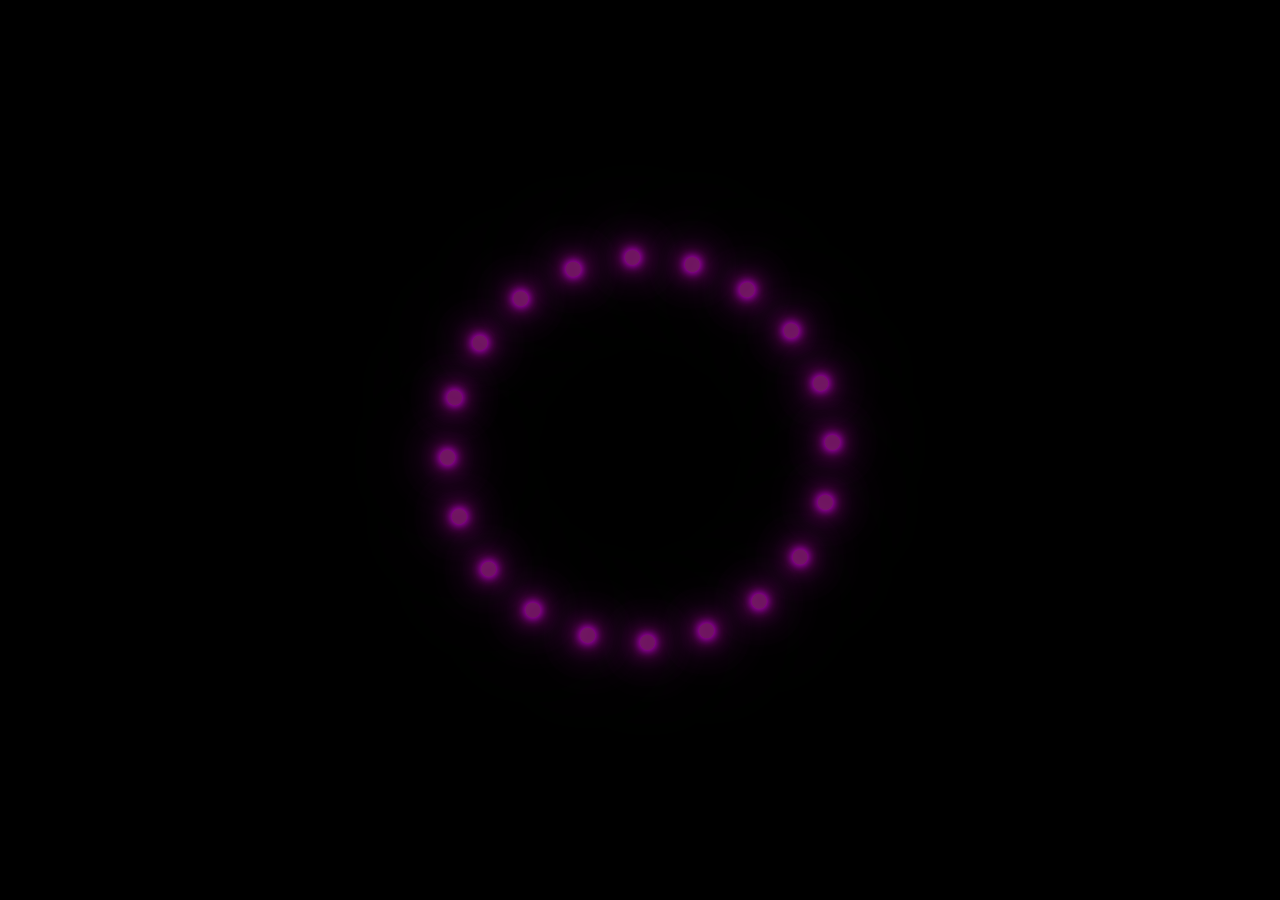
<file: animacion-load/index.html>
<!DOCTYPE html>
<html lang="en">
<head>
    <meta charset="UTF-8">
    <meta http-equiv="X-UA-Compatible" content="IE=edge">
    <meta name="viewport" content="width=}, initial-scale=1.0">
    <title>corazon de carga</title>
    <link rel="stylesheet" href="./style.css">
</head>
<body>
    <section>
        <div class="loader">
            <span style="--i:1"></span>
            <span style="--i:2"></span>
            <span style="--i:3"></span>
            <span style="--i:4"></span>
            <span style="--i:5"></span>
            <span style="--i:6"></span>
            <span style="--i:7"></span>
            <span style="--i:8"></span>
            <span style="--i:9"></span>
            <span style="--i:10"></span>
            <span style="--i:11"></span>
            <span style="--i:12"></span>
            <span style="--i:13"></span>
            <span style="--i:14"></span>
            <span style="--i:15"></span>
            <span style="--i:16"></span>
            <span style="--i:17"></span>
            <span style="--i:18"></span>
            <span style="--i:19"></span>
            <span style="--i:20"></span>
        </div>
    </section>
</body>
</html>
</file>
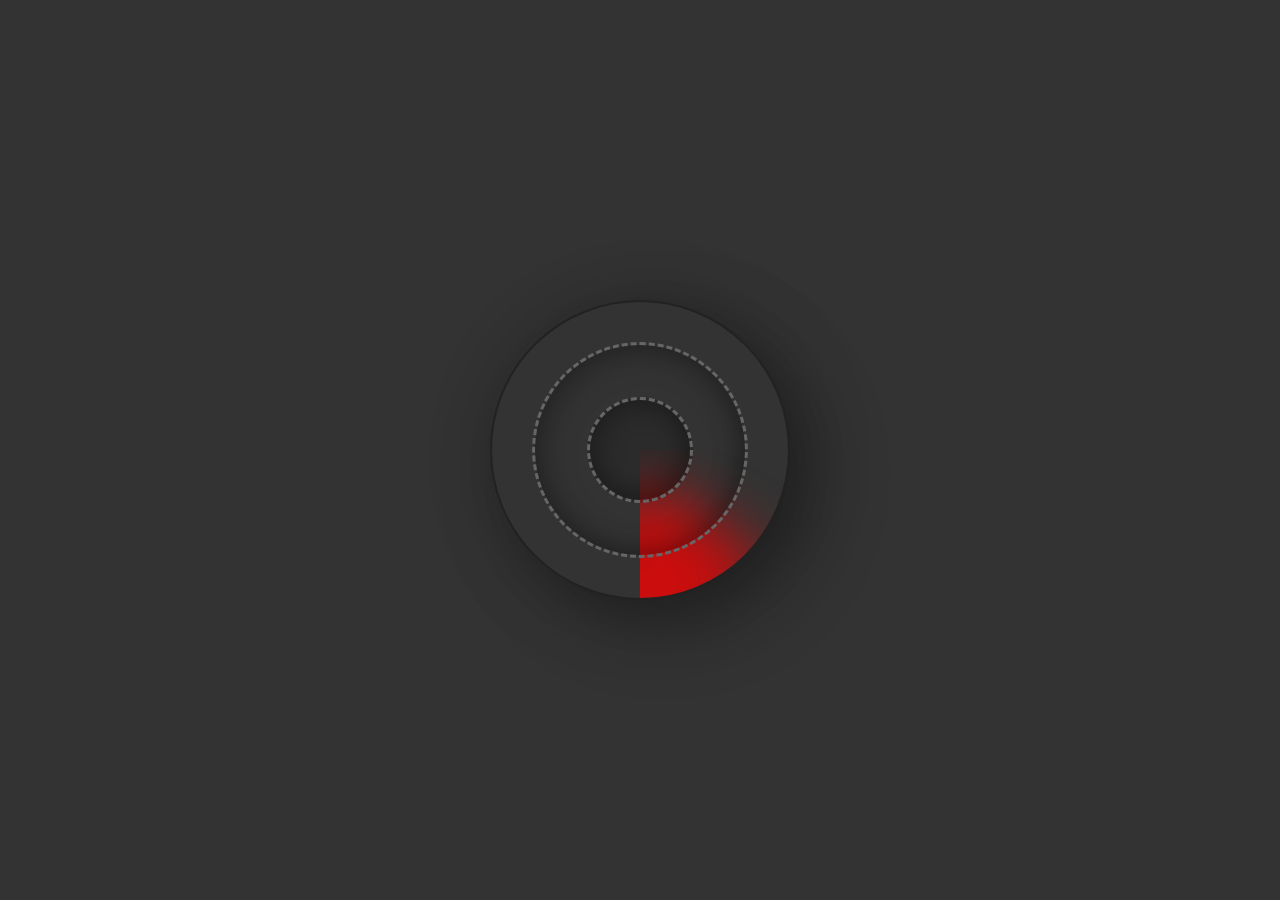
<file: animation-load-dos/index.html>
<!DOCTYPE html>
<html lang="en">
<head>
    <meta charset="UTF-8">
    <meta http-equiv="X-UA-Compatible" content="IE=edge">
    <meta name="viewport" content="width=device-width, initial-scale=1.0">
    <link rel="stylesheet" href="style.css">
    <title>Document</title>
</head>
<body>
    <div class="loader">
        <span></span>
    </div>
</body>
</html>
</file>
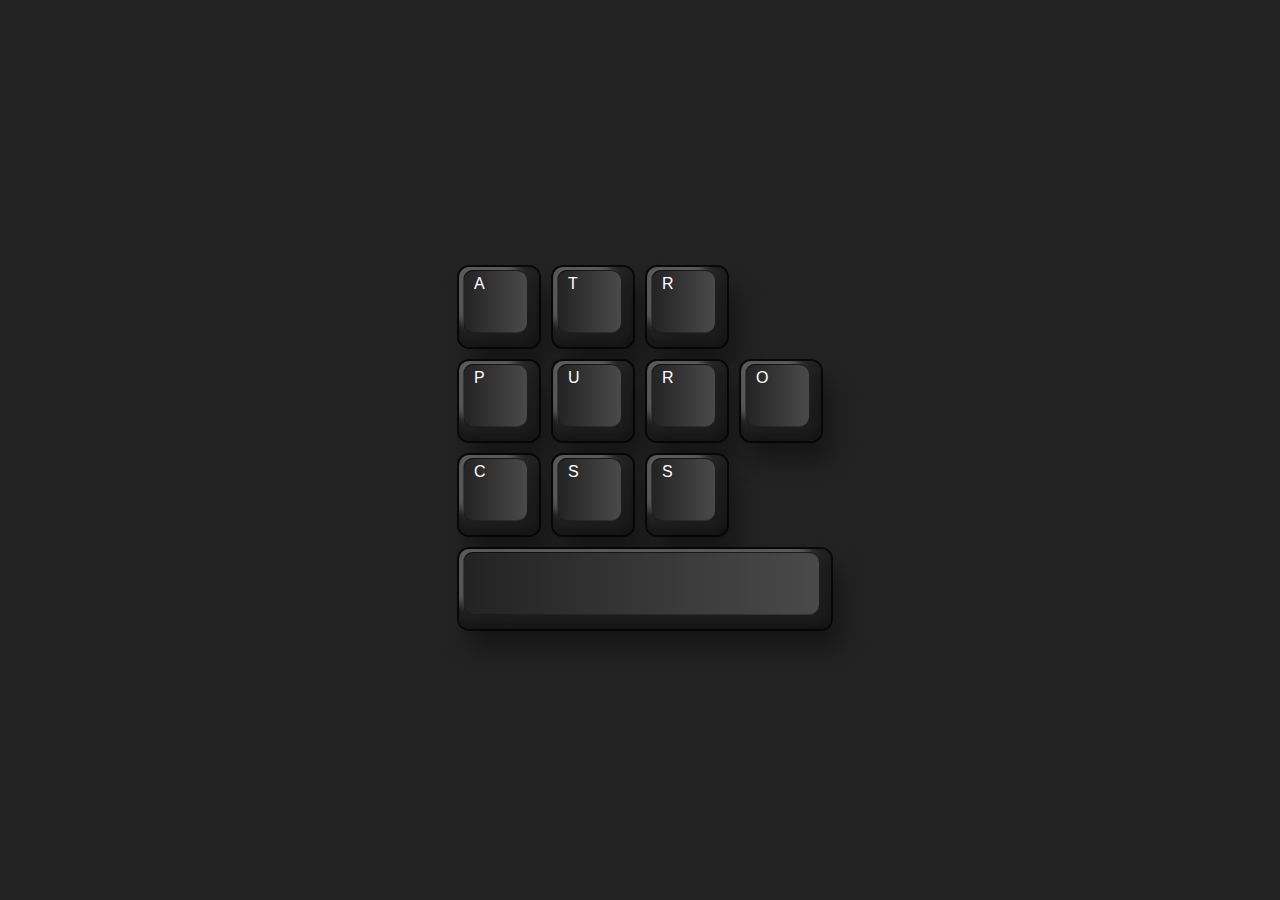
<file: btn-teclado/index.html>
<!DOCTYPE html>
<html lang="en">

<head>
    <meta charset="UTF-8">
    <meta http-equiv="X-UA-Compatible" content="IE=edge">
    <meta name="viewport" content="width=device-width, initial-scale=1.0">
    <link rel="stylesheet" href="./style.css">
    <title>boton tipo teclado</title>
</head>

<body>
    <div>
        <span><i>a</i></span>
        <span><i>t</i></span>
        <span><i>r</i></span><br>
        <span><i>p</i></span>
        <span><i>u</i></span>
        <span><i>r</i></span>
        <span><i>o</i></span><br>
        <span><i>c</i></span>
        <span><i>s</i></span>
        <span><i>s</i></span><br>
        <span><i></i></span>
    </div>

    <script>
        let $AllSpan = document.querySelectorAll('span')
        
        for(span in $AllSpan){
            
        span.addEventListener('click', function(){
            // this.setAttribute('style', 'background: white')
            alert('click')
        })
        }


    </script>

</body>

</html>
</file>
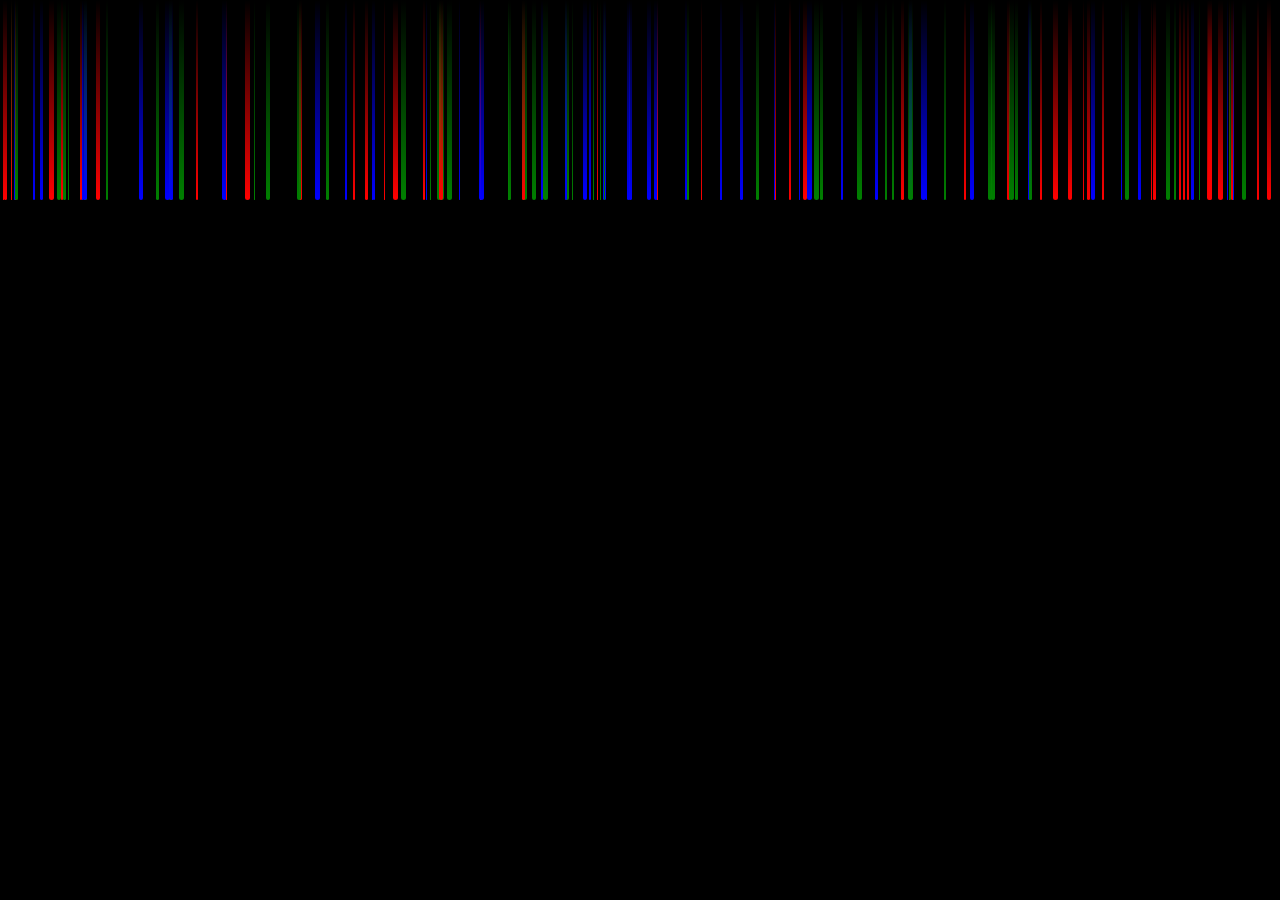
<file: lluvia-de-arcoiris/index.html>
<!DOCTYPE html>
<html lang="en">

<head>
    <meta charset="UTF-8">
    <meta http-equiv="X-UA-Compatible" content="IE=edge">
    <meta name="viewport" content="width=device-width, initial-scale=1.0">
    <link rel="stylesheet" href="./style.css">
    <title>LLUVIA DE ARCOIRIS</title>
</head>

<body>
    <script>
        (function () {
            let cantidad = 150; //cantidad de gotas
            let $body = document.querySelector('body') //referencia al elemento body del html
            let i = 0, //variable auxiliar para usar en ciclo while
                $fragment = document.createDocumentFragment(); //fragmento para en el cual se insertaran las 'i'

            while (i < cantidad) {
                let $gota = document.createElement('i'); //creacion de elemento i

                /* MAth.ramdom()
                    siempre da como resultado un nuemero entre 0 y 1
                */
                let size = Math.random() * 5,
                    posX = Math.floor(Math.random() * window.innerWidth),
                    delay = Math.random() * -20,
                    duracion = Math.random() * 5;


                // seteo propiedades del elemento $gota
                $gota.setAttribute('style', `
                width:${.2+size}px;
                 left:${posX}px;
                  animation-delay: ${delay}s;
                  animation-duration: ${1+duracion}s`)
                // $gota.setAttribute('style', `width=${.2+size}px`)

                //agrego dentro del fragmento cada gota creada
                $fragment.appendChild($gota);
                i++;
            }
            // para no realizar muchas inserciones dentro del DOM realizo una sola que tenga todo
            $body.appendChild($fragment)
        })()
    </script>
</body>

</html>
</file>
<file: animacion-load/style.css>
* {
    margin: 0;
    padding: 0;
    box-sizing: border-box;
}

section {
    display: flex;
    justify-content: center;
    align-items: center;
    min-height: 100vh;
    /* background: #042104; */
    background: black;
}

.loader {
    position: relative;
}

.loader span {
    position: absolute;
    top: 0;
    width: 200px;
    
    transform-origin: right;
    left: -200px;
    transform: rotate(calc(18deg * var(--i)));
}

.loader span::before {
    content: "";
    position: absolute;
    width: 15px;
    height: 15px;
    background: #701761;
    border-radius: 50%;
    animation:  animacion 2s linear infinite;
    box-shadow: 0 0 10px #e100ff, 0 0 20px #ff00dd, 0 0 40px #ff00f2, 0 0 60px #ff00ea, 0 0 80px #f700ff, 0 0 100px #00FF0A  ;
    /* animation-delay: calc(.1s * var(--i)); */
}


@keyframes animacion {
    0% {
        transform: translateX(0) scale(.5);
    }
    50% {
        transform: translateX(200px) scale(1);
    }
    100% {
        transform: translateX(0) scale(.5 );
    }

}
</file>
<file: animation-load-dos/style.css>
* {
    margin: 0;
    padding: 0;
    box-sizing: border-box;
}

body {
    display: flex;
    justify-content: center;
    align-items: center;
    min-height: 100vh;
    background: #333333;
}

.loader {
    position: relative;
    width: 300px;
    height: 300px;
    background: #333;
    border-radius: 50%;
    
    box-shadow: 25px 25px 75px rgba(0, 0, 0, .25),
    10px 10px 70px rgba(0, 0, 0, .25);
/*  box-shadow: 
    1er => sombra derecha(+) e izquierda(-)
    2do => sombra arriba(-) y abajo(+)
    3ro => difuminacion
    4to => color de la sombra*/

    border: 2px solid #222;
    display: flex;
    justify-content: center;
    align-items: center;
    overflow: hidden;
}


.loader::before {
    content: '';
    position: absolute;
    inset: 40px;/* es igual que top | bottom | left | rigth */
    /* background: #fff; */
    border-radius: 50%;
    border: 3px dashed #666;
    box-shadow: inset -5px -5px 25px rgba(0, 0, 0, .25),
    inset 5px 5px 35px rgba(0, 0, 0, .25);/* inset pone las sombras por dentro del elemento */
    z-index: 1;

    animation: animate 20s linear infinite;
}

.loader::after {
    content: '';
    position: absolute;
    /* inset: 40px;  */
    width: 100px;
    height: 100px;
    border-radius: 50%;
    border: 3px dashed #666;
    box-shadow: inset -5px -5px 25px rgba(0, 0, 0, .25),
    inset 5px 5px 35px rgba(0, 0, 0, .25);/* inset pone las sombras por dentro del elemento */
    background: rgba(0, 0, 0, .15);
    z-index: 2;

    animation: animate 10s linear infinite;
}

.loader span {
    position: absolute;
    top: 50%;
    left: 50%;
    width: 50%;
    height: 100%;
    background: transparent;
    transform-origin: left top;/*establecer el origen a 0% 0% del borde superior izquierdo*/
    overflow: hidden;
    animation: animate 2s linear infinite;

}

@keyframes animate {
    0% {
        transform: rotate(0deg);
    }
    100% {
        transform: rotate(360deg);
    }
}


.loader span::before {
    content: '';
    position: absolute;
    top: 30px;
    left: 0;
    width: 100%;
    height: 100%;
    background: #f00;
    transform-origin: top left;
    transform: rotate(35deg);
    
    filter: blur(30px) drop-shadow(50px 50px 50px #f00);
    /* blur() aplica un desenfoque mientras mayor sea el valor. No acepta porcentajes  */

    opacity: .75;
}
</file>
<file: btn-teclado/style.css>
* {
    margin: 0;
    padding: 0;
    box-sizing: border-box;
}

body {
    display: flex;
    justify-content: center;
    align-items: center;
    height: 100vh;
    background: #232323;
}

span {
    position: relative;
    display: inline-block;
    width: 80px;
    height: 80px;
    padding: 8px 15px;
    background: linear-gradient(180deg, #282828, #202020);
    border-radius: 10px;
    box-shadow: inset -8px 0 8px rgba(0, 0, 0, .15), inset 0 -8px 8px rgba(0, 0, 0, .25), 0 0 0 2px rgba(0, 0, 0, 0.747),  10px 20px 25px rgba(0, 0, 0, 0.397);
    overflow: hidden;
    margin: 5px;
}

span::before {
    content: "";
    position: absolute;
    top: 3px;
    left: 4px;
    bottom: 14px;
    right: 12px;
    background: linear-gradient(90deg, #232323, #4a4a4a);
    border-radius: 10px;
    box-shadow: -10px -10px 10px rgba(255, 255, 255, .25),
     10px 5px 10px rgba(0,0,0,.15);
    border-left: 1px solid #0004;
    border-bottom: 1px solid #0004;
    border-top: 1px solid #0009;
}

span i {
    position: relative;
    color: white;
    font-family: 'Lucida Sans', 'Lucida Sans Regular', 'Lucida Grande', 'Lucida Sans Unicode', Geneva, Verdana, sans-serif;
    font-style: normal;
    text-transform: uppercase;
}

span:last-child {
    width: 100%;
}
</file>
<file: lluvia-de-arcoiris/style.css>
* {
    margin: 0;
    padding: 0;
    box-sizing: border-box;
}

body {
    min-height: 100vh;
    width: 100vw;
    background: black;
}

i{
    position: absolute;
    height: 200px;
    background: linear-gradient(transparent, white);
    border-bottom-left-radius: 5px;
    border-bottom-right-radius: 5px;
    animation: animacion 5s infinite;
}

i:nth-child(3n + 1) {
    background: linear-gradient(transparent, red);
}
i:nth-child(3n + 2) {
    background: linear-gradient(transparent, green);
}
i:nth-child(3n + 3) {
    background: linear-gradient(transparent, blue);
}

@keyframes animacion {
    0% {
        transform: translateY(-200px);
    }
    100% {
        transform: translateY(calc(100vh));
    }
}
</file>
